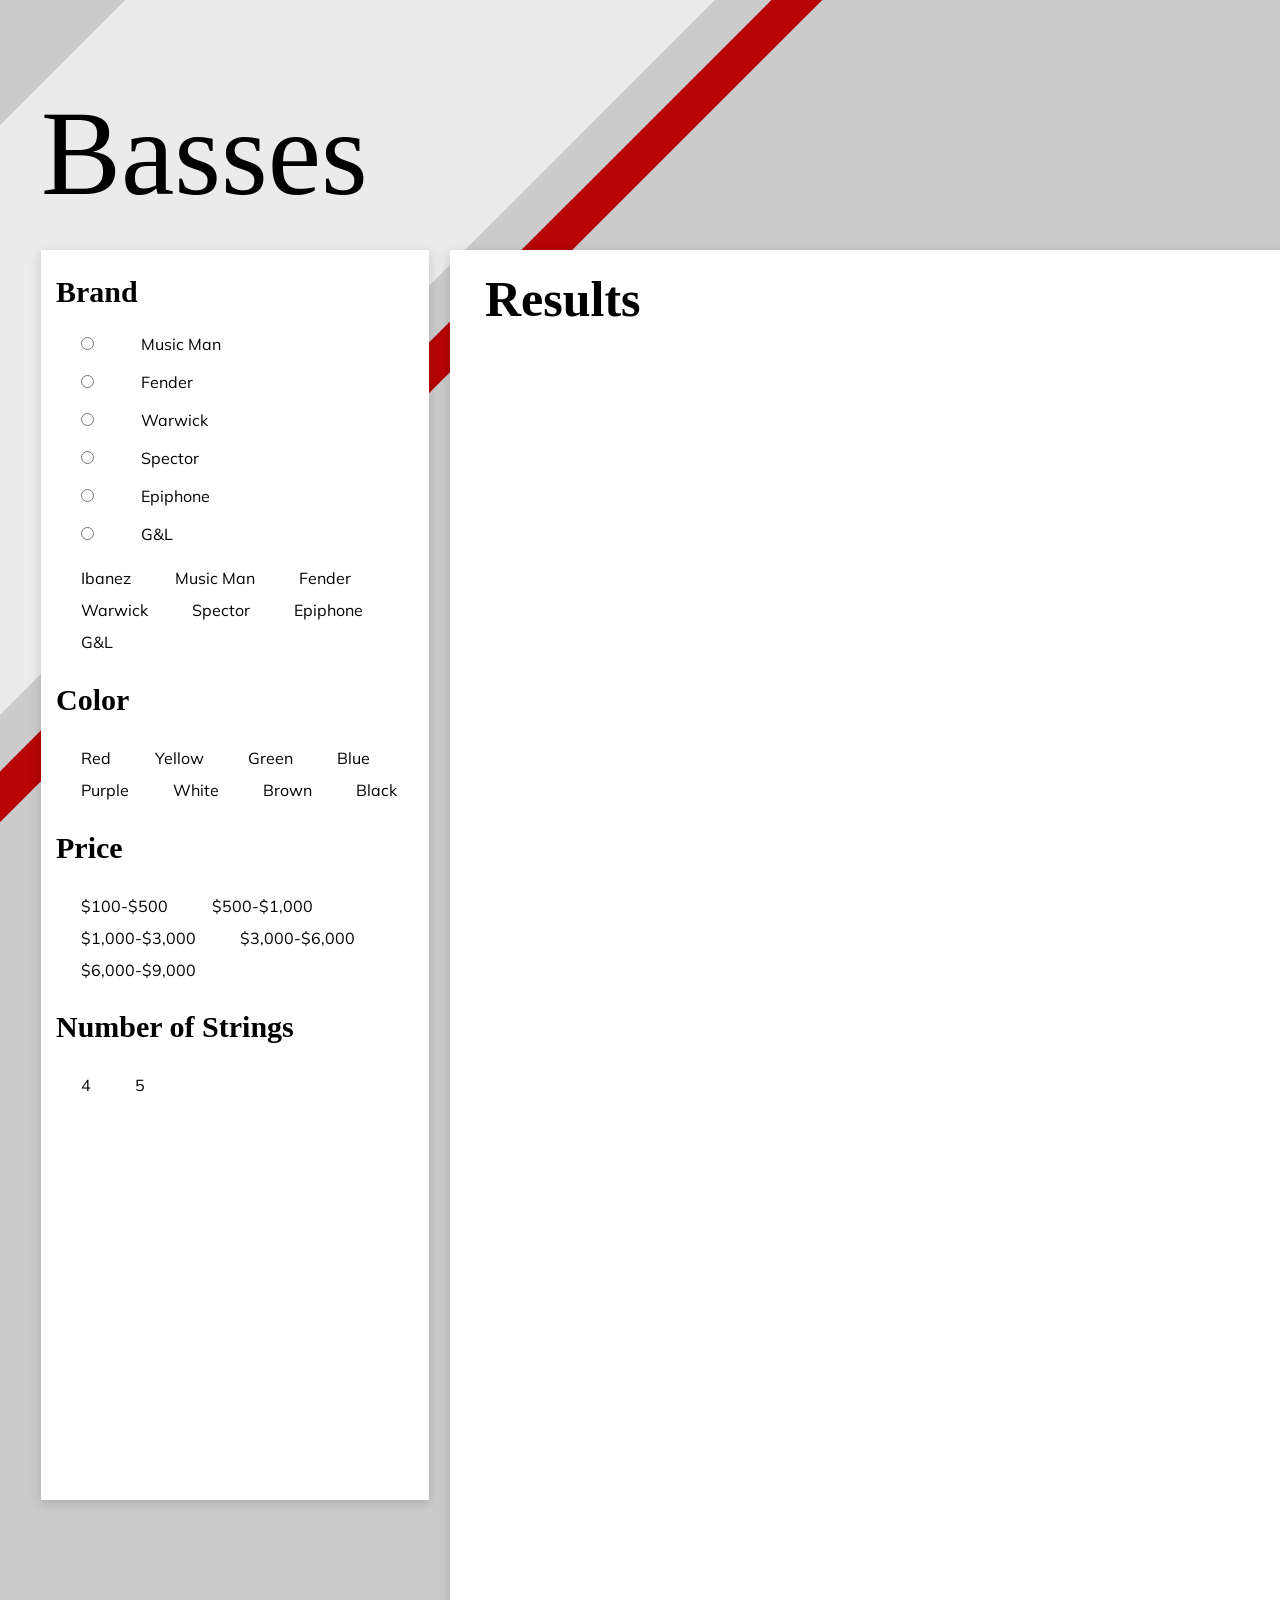
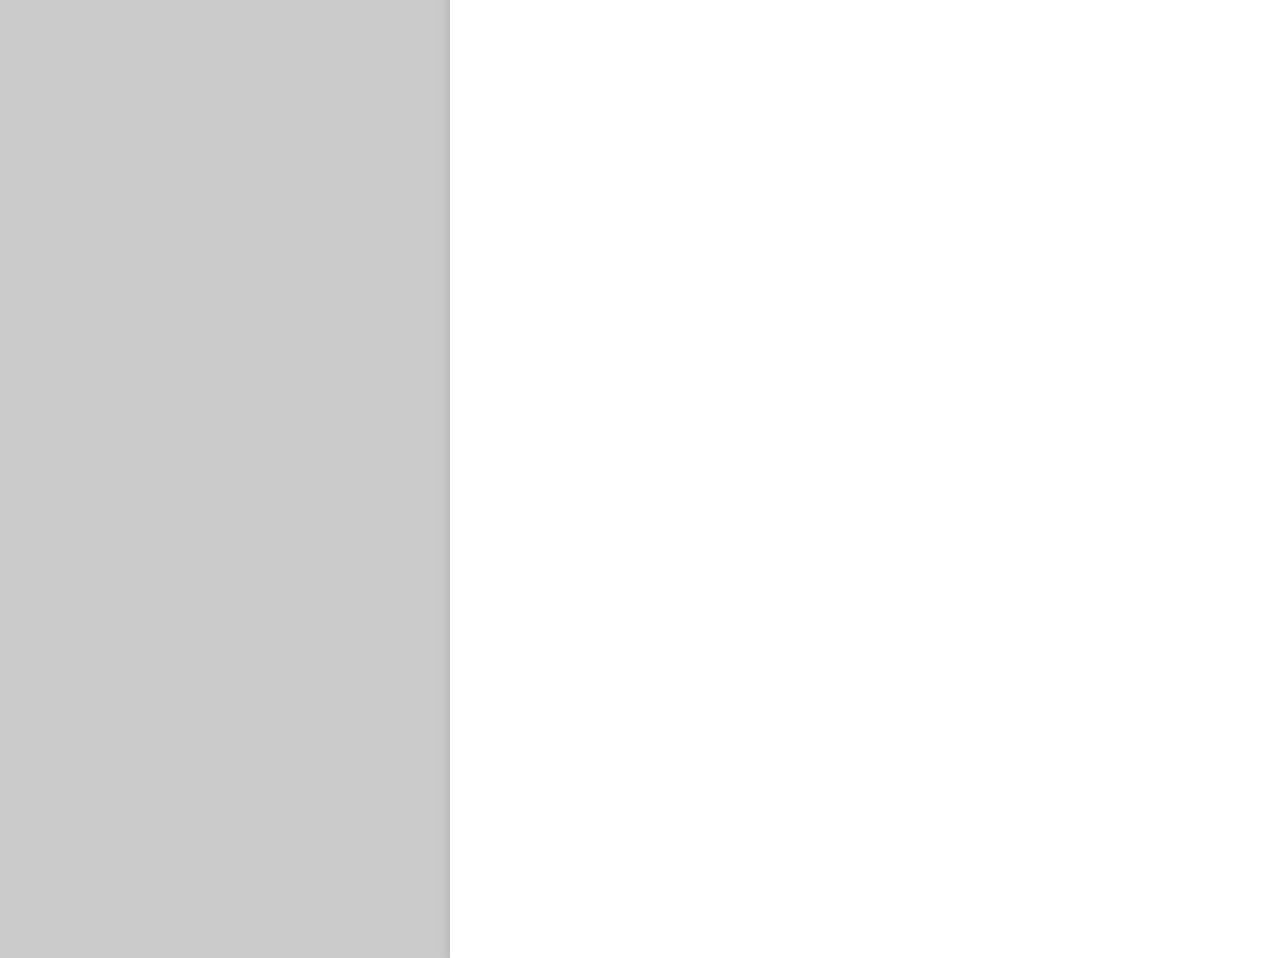
<file: pages/ibanez.html>
<!DOCTYPE html>
<html>
<head>
  <title>Basses</title>
  <link href="https://fonts.googleapis.com/css?family=Abel&display=swap" rel="stylesheet">
  <link rel="stylesheet" type="text/css" href="style.css">
  <link href="https://fonts.googleapis.com/css?family=Muli&display=swap" rel="stylesheet">

</head>
<body>

<h1> Basses </h1>
  <div class="rect1">  
  </div>
  <div class="rect2">  
  </div>
  <div class="rect3">  
  </div>
  <div class="filter">  
    <h2>Brand</h2>

   <!-- 
    <input required="" aria-required="true" class="required" type="radio" name="older on or before election day" id="ageB_Ibanez" value="Ibanez" title="Please choose which age status best describes you.">
<label for="ageB_Ibanez" class="inline">Ibanez </label>
<br><br> -->


<input required="" aria-required="true" class="required" type="radio" name="older on or before election day" id="ageB_Music-Man" value="Music-Man" title="Please choose which age status best describes you.">
<label for="ageB_Music-Man" class="inline">Music Man </label>
<br><br>
<input required="" aria-required="true" class="required" type="radio" name="older on or before election day" id="ageB_Fender" value="Fender" title="Please choose which age status best describes you.">
<label for="ageB_Fender" class="inline">Fender </label>
<br><br>
<input required="" aria-required="true" class="required" type="radio" name="older on or before election day" id="ageB_Warwick" value="Warwick" title="Please choose which age status best describes you.">
<label for="ageB_Warwick" class="inline">Warwick </label>
<br><br>
<input required="" aria-required="true" class="required" type="radio" name="older on or before election day" id="ageB_Spector" value="Spector" title="Please choose which age status best describes you.">
<label for="ageB_Spector" class="inline">Spector </label>
<br><br>
<input required="" aria-required="true" class="required" type="radio" name="older on or before election day" id="ageB_Epiphone" value="Epiphone" title="Please choose which age status best describes you.">
<label for="ageB_Epiphone" class="inline">Epiphone </label>
<br><br>
<input required="" aria-required="true" class="required" type="radio" name="older on or before election day" id="ageB_G&L" value="G&L" title="Please choose which age status best describes you.">
<label for="ageB_G&L" class="inline">G&L </label>
<br><br>



<p>Ibanez</p>
    <p>Music Man</p>
    <p>Fender</p>
    <p>Warwick</p>
    <p>Spector</p>
    <p>Epiphone</p>
    <p>G&L</p>
     <h2>Color</h2>
    <p>Red</p>
    <p>Yellow</p>
    <p>Green</p>
    <p>Blue</p>
    <p>Purple</p>
    <p>White</p>
    <p>Brown</p>
    <p>Black</p>
   <h2>Price</h2>
    <p>$100-$500</p>
    <p>$500-$1,000</p>
    <p>$1,000-$3,000</p>
    <p>$3,000-$6,000</p> 
    <p>$6,000-$9,000</p>
    <h2>Number of Strings</h2>
    <p>4</p>
    <p>5</p>
  </div>

   <div id="ds-container">
  


    <h3> Results</h3>



  </div>




</div>
</file>
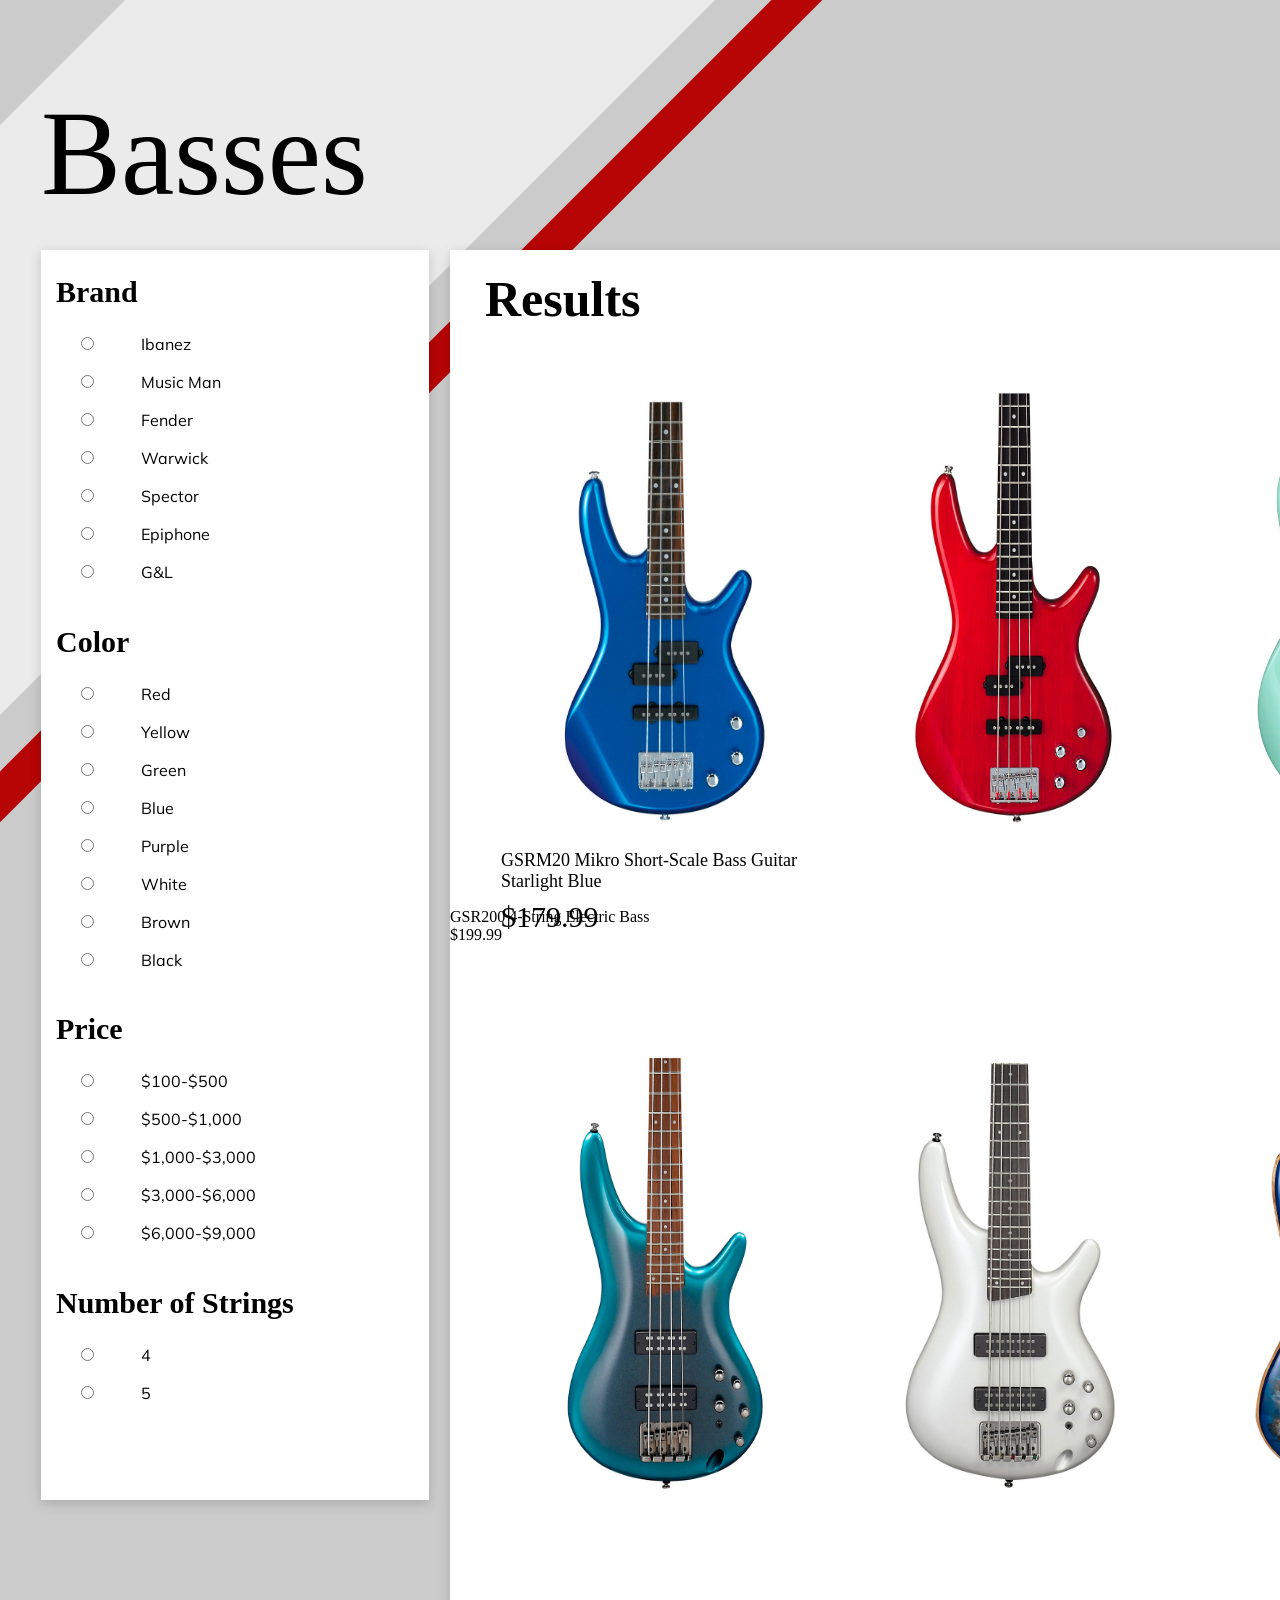
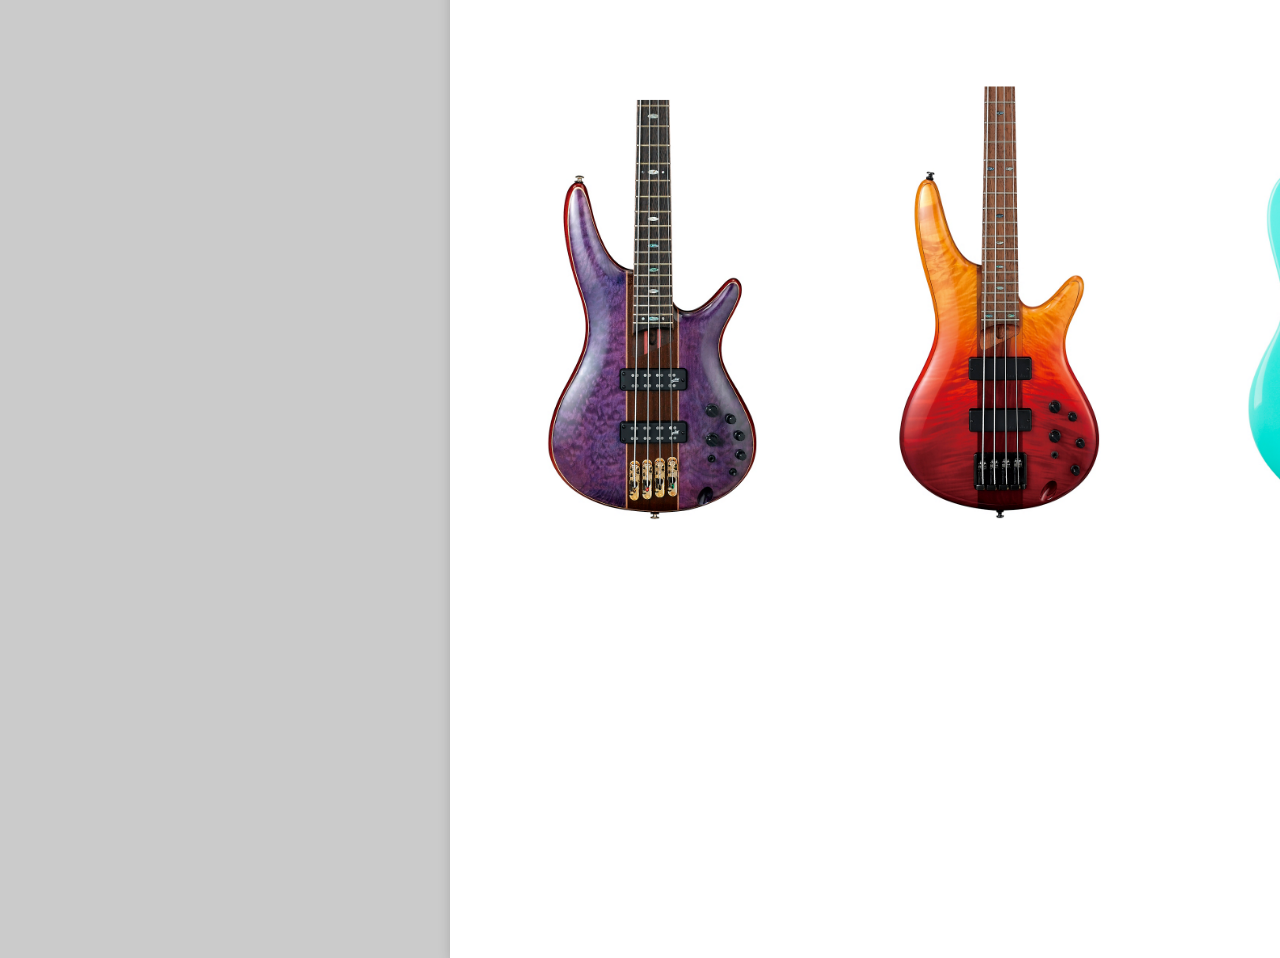
<file: pages/index2.html>
<!DOCTYPE html>
<html>
<head>
  <title>Basses</title>
  <link href="https://fonts.googleapis.com/css?family=Abel&display=swap" rel="stylesheet">
  <link rel="stylesheet" type="text/css" href="style.css">
  <link href="https://fonts.googleapis.com/css?family=Muli&display=swap" rel="stylesheet">

</head>
<body>

<h1> Basses </h1>
  <div class="rect1">  
  </div>
  <div class="rect2">  
  </div>
  <div class="rect3">  
  </div>
  <div class="filter">  
    <h2>Brand</h2>

    <input required="" aria-required="true" class="required" type="radio" name="older on or before election day" id="ageB_Ibanez" value="Ibanez" title="Please choose which age status best describes you." onclick="ibanez.html">
<label for="ageB_Ibanez" class="inline">Ibanez </label>

<br><br>
<input required="" aria-required="true" class="required" type="radio" name="older on or before election day" id="ageB_Music-Man" value="Music-Man" title="Please choose which age status best describes you.">
<label for="ageB_Music-Man" class="inline">Music Man </label>
<br><br>
<input required="" aria-required="true" class="required" type="radio" name="older on or before election day" id="ageB_Fender" value="Fender" title="Please choose which age status best describes you.">
<label for="ageB_Fender" class="inline">Fender </label>
<br><br>
<input required="" aria-required="true" class="required" type="radio" name="older on or before election day" id="ageB_Warwick" value="Warwick" title="Please choose which age status best describes you.">
<label for="ageB_Warwick" class="inline">Warwick </label>
<br><br>
<input required="" aria-required="true" class="required" type="radio" name="older on or before election day" id="ageB_Spector" value="Spector" title="Please choose which age status best describes you.">
<label for="ageB_Spector" class="inline">Spector </label>
<br><br>
<input required="" aria-required="true" class="required" type="radio" name="older on or before election day" id="ageB_Epiphone" value="Epiphone" title="Please choose which age status best describes you.">
<label for="ageB_Epiphone" class="inline">Epiphone </label>
<br><br>
<input required="" aria-required="true" class="required" type="radio" name="older on or before election day" id="ageB_G&L" value="G&L" title="Please choose which age status best describes you.">
<label for="ageB_G&L" class="inline">G&L </label>
<br><br>

<h2>Color</h2>

<input required="" aria-required="true" class="required" type="radio" name="older on or before election day" id="ageB_Red" value="Red" title="Please choose which age status best describes you.">
<label for="ageB_Red" class="inline">Red </label>
<br><br>
<input required="" aria-required="true" class="required" type="radio" name="older on or before election day" id="ageB_Yellow" value="Yellow" title="Please choose which age status best describes you.">
<label for="ageB_Yellow" class="inline">Yellow </label>
<br><br>
<input required="" aria-required="true" class="required" type="radio" name="older on or before election day" id="ageB_Green" value="Green" title="Please choose which age status best describes you.">
<label for="ageB_Green" class="inline">Green </label>
<br><br>
<input required="" aria-required="true" class="required" type="radio" name="older on or before election day" id="ageB_Blue" value="Blue" title="Please choose which age status best describes you.">
<label for="ageB_Blue" class="inline">Blue </label>
<br><br>
<input required="" aria-required="true" class="required" type="radio" name="older on or before election day" id="ageB_Purple" value="Purple" title="Please choose which age status best describes you.">
<label for="ageB_Purple" class="inline">Purple </label>
<br><br>
<input required="" aria-required="true" class="required" type="radio" name="older on or before election day" id="ageB_White" value="White" title="Please choose which age status best describes you.">
<label for="ageB_White" class="inline">White </label>
<br><br>
<input required="" aria-required="true" class="required" type="radio" name="older on or before election day" id="ageB_Brown" value="Brown" title="Please choose which age status best describes you.">
<label for="ageB_Brown" class="inline">Brown </label>
<br><br>
<input required="" aria-required="true" class="required" type="radio" name="older on or before election day" id="ageB_Black" value="Black" title="Please choose which age status best describes you.">
<label for="ageB_Black" class="inline">Black </label>
<br><br>

<h2>Price</h2>
<input required="" aria-required="true" class="required" type="radio" name="older on or before election day" id="ageB_$100-$500" value="$100-$500" title="Please choose which age status best describes you.">
<label for="ageB_$100-$500" class="inline">$100-$500 </label>
<br><br>
<input required="" aria-required="true" class="required" type="radio" name="older on or before election day" id="ageB_$500-$1,000" value="$500-$1,000" title="Please choose which age status best describes you.">
<label for="ageB_$500-$1,000" class="inline">$500-$1,000 </label>
<br><br>
<input required="" aria-required="true" class="required" type="radio" name="older on or before election day" id="ageB_$1,000-$3,000" value="$1,000-$3,000" title="Please choose which age status best describes you.">
<label for="ageB_$1,000-$3,000" class="inline">$1,000-$3,000</label>
<br><br>
<input required="" aria-required="true" class="required" type="radio" name="older on or before election day" id="ageB_$3,000-$6,000" value="$3,000-$6,000" title="Please choose which age status best describes you.">
<label for="ageB_$3,000-$6,000" class="inline">$3,000-$6,000 </label>
<br><br>
<input required="" aria-required="true" class="required" type="radio" name="older on or before election day" id="ageB_$6,000-$9,000" value="$6,000-$9,000" title="Please choose which age status best describes you.">
<label for="ageB_$6,000-$9,000" class="inline">$6,000-$9,000 </label>
<br><br>

<h2>Number of Strings </h2>
<input required="" aria-required="true" class="required" type="radio" name="older on or before election day" id="ageB_4" value="4" title="Please choose which age status best describes you.">
<label for="ageB_4" class="inline">4 </label>
<br><br>
<input required="" aria-required="true" class="required" type="radio" name="older on or before election day" id="ageB_5" value="5" title="Please choose which age status best describes you.">
<label for="ageB_5" class="inline">5 </label>
<br><br>



  </div>

   <div id="ds-container">
  


    <h3> Results</h3>


<div>

<div id="card"> 
<img onclick="application.goToTargetView(event)" id="i1" src="i1.png" srcset="i1.png 1x, i1.png 2x">
<!--
<figcaption>Scale model of the
    Eiffel tower in
    Parc Mini-France</figcaption></div> -->
<img onclick="application.goToTargetView(event)" id="i2" src="i2.png" srcset="i2.png 1x, i2.png 2x">
<div id="GSRM20_Mikro_Short_Scale_Bass_">
      <span>GSRM20 Mikro Short-Scale Bass Guitar  Starlight Blue</span>
    </div>
    <div id="priceL">
      <span>$179.99</span>
    </div>
<img onclick="application.goToTargetView(event)" id="i3" src="i3.png" srcset="i3.png 1x, i3.png 2x">
  <div id="Ibanez_GSR200_4_String_Electri">
      <span>Ibanez GSR200 4-String Electric Bass</span>
    </div>
    <div id="priceM">
      <span>$199.99</span>
    </div>
<img onclick="application.goToTargetView(event)" id="i4" src="i4.png" srcset="i4.png 1x, i4.png 2x">
<img onclick="application.goToTargetView(event)" id="i5" src="i5.png" srcset="i5.png 1x, i5.png 2x">
<img onclick="application.goToTargetView(event)" id="i6" src="i6.png" srcset="i6.png 1x, i6.png 2x">
<img onclick="application.goToTargetView(event)" id="i7" src="i7.png" srcset="i7.png 1x, i7.png 2x">
<img onclick="application.goToTargetView(event)" id="i8" src="i8.png" srcset="i8.png 1x, i8.png 2x">
<img onclick="application.goToTargetView(event)" id="i9" src="i9.png" srcset="i9.png 1x, i9.png 2x">
</div>
  </div>




</div>







</body>
<script type="text/javascript">

onclick = "document.location.href='Ibanez.html'"



</script>
</file>
<file: pages/style.css>
body {
background-color: #CBCBCB;
margin:2%;
}

h1 {
    position: absolute;
    left: 41px;
    top: 5px;
    overflow: visible;
    width: 740px;
    height: 177px;
    text-align: left;
    font-family: 'Geneva';
    font-style: normal;
    font-weight: normal;
    font-size: 120px;
    color: rgba(0,0,0,1);
    z-index: 2;
}

.rect1 {
width: 1432px;
height: 417px;
top:-20px;
position: absolute;
overflow: visible;
transform: matrix(1,0,0,1,-545.0432,34.5893) rotate(-45deg);
transform-origin: center;
background-color: #EBEBEB;
z-index: 1;
}
.rect2 {
  width: 2135px;
height: 36px;
position: absolute;
overflow: visible;
transform: matrix(1,0,0,1,-750.0621,455.4016) rotate(-45deg);
transform-origin: center;
background-color: #B70404;
top:-20px;
}
.filter {
filter: drop-shadow(0px 3px 6px rgba(0, 0, 0, 0.161));
position: absolute;
overflow: visible;
width: 388px;
height: 1250px;
left: 41px;
top: 250px;
background-color: white;
z-index: 4;
}
#ds-container {
  filter: drop-shadow(0px 3px 6px rgba(0, 0, 0, 0.161));
position: absolute;
width: 1100px;
height: 2308px;
left: 450px;
top: 250px;
right: 429px;
background-color: white;
z-index: 3;
position-bottom: 58px;
}


h2 {
  font-family: "Geneva";
  padding-left:15px;
  font-size: 30px
}
p, label {
  font-family:"Muli";
  padding-left: 40px;
  display: inline-flex;
 line-height: .001cm;
  
}
h3{
  font-family: "Geneva";
  padding-left:35px;
  font-size: 50px;
  margin-top: auto;
  padding-top: 20px;
}
input {
  margin-left: 40px;

}
#i1,#i2,#i3,#i4,#i5,#i6,#i7,#i8,#i9 {
  height:450px;
  align-content: center;
  padding-left:80px;
  padding-bottom:80px;
  display: block;
  margin-left: auto;
  margin-right: auto;
  max-width: 270px;
  transition-duration: 0s;
  transition-timing-function: ease;
  float:left;
  
}
#i4,#i5,#i6,#i7,#i8,#i9 {
padding-top:100px;
}


figcaption {
  
  float: left;
  width: 30%;
  text-align: center;
  font-size: smaller;
  text-indent: 0;
  border: thin black solid;
  margin: 0.5em;
  padding: 0.5em;
  margin-top:500px;
  clear:both;

}


#i1:hover {
  transform: scale(1.6);
}
#i2:hover {
  transform: scale(1.6);
}
#i3:hover {
  transform: scale(1.6);
}
#i4:hover {
  transform: scale(1.6);
}
#i5:hover {
  transform: scale(1.6);
}
#i6:hover {
  transform: scale(1.6);
}
#i7:hover {
  transform: scale(1.6);
}
#i8:hover {
  transform: scale(1.6);
}
#i9:hover {
  transform: scale(1.6);
}
#GSRM20_Mikro_Short_Scale_Bass_ {
    position: absolute;
    left: 11px;
    top: 15px;
    overflow: visible;
    width: 307px;
    height: 78px;
    text-align: left;
    font-family: Proxima Nova;
    font-style: normal;
    font-weight: normal;
    font-size: 18px;
    color: rgba(0,0,0,1);
    top:600px;
    padding-left: 40px;

  }
  #priceL {
    position: absolute;
    left: 11px;
    top: 102px;
    overflow: visible;
    width: 202px;
    height: 60px;
    text-align: left;
    font-family: Proxima Nova;
    font-style: normal;
    font-weight: normal;
    font-size: 30px;
    color: rgba(0,0,0,1);
    top:650px;
        padding-left: 40px;
  }
</file>
